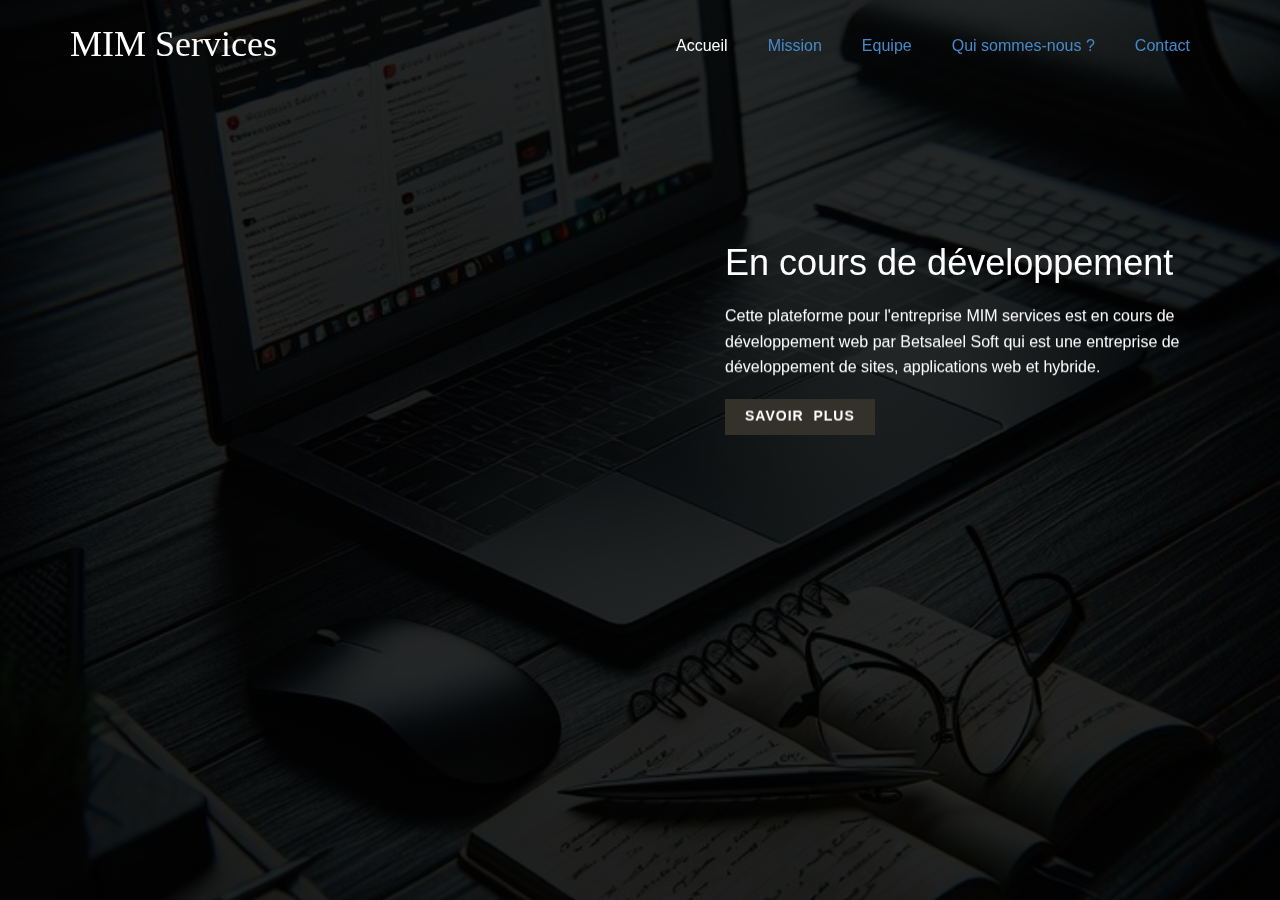
<file: construction.html>
<!DOCTYPE html>
<html style="font-size: 16px;" lang="fr">
  <head>
    <meta name="viewport" content="width=device-width, initial-scale=1.0">
    <meta charset="utf-8">
    <meta name="keywords" content="Betsaleel Soft
">
    
<meta name="keywords" content="MIM Services, MIM, Services, Meuble, Bois, Fabrication, Congo, Kinshasa, Kinshasa Congo, Congo Kinshasa, Congo RDC, RDC Congo, RDC">
    <meta name="author" content="Betsaleel Soft">
    <meta name="description" content="Maison Ibrahim Meuble Services">

    <title>MIM Services</title>
    <link rel="stylesheet" href="style.css" media="screen">
    <link rel="shortcut icon" href="logo.png" type="image/x-icon">
<link rel="stylesheet" href="construction.css" media="screen">
    <script class="u-script" type="text/javascript" src="jquery.js" defer=""></script>
    <script class="u-script" type="text/javascript" src="script.js" defer=""></script>
    <meta property="og:title" content="construction">
    <meta property="og:type" content="website">
    <meta name="theme-color" content="#478ac9">
    <link rel="canonical" href="index.html">
    <meta property="og:url" content="index.html">
  </head>
  <body style="font-family: 'Segoe UI', Tahoma, Geneva, Verdana, sans-serif; font-weight: 200;" class="u-body u-overlap u-overlap-contrast u-overlap-transparent"><header class="u-align-center-xs u-clearfix u-header u-image u-shading u-sticky u-header" id="sec-b097" data-image-width="606" data-image-height="364"><div class="u-clearfix u-sheet u-valign-middle u-sheet-1">
        <nav class="u-menu u-menu-dropdown u-menu-open-right u-offcanvas u-menu-1">
          <div class="menu-collapse" style="font-size: 1rem; letter-spacing: 0;">
            <a class="u-button-style u-custom-left-right-menu-spacing u-custom-padding-bottom u-custom-top-bottom-menu-spacing u-nav-link u-text-active-palette-1-base u-text-hover-palette-2-base" href="#">
              <svg><use xmlns:xlink="http://www.w3.org/1999/xlink" xlink:href="#menu-hamburger"></use></svg>
              <svg version="1.1" xmlns="http://www.w3.org/2000/svg" xmlns:xlink="http://www.w3.org/1999/xlink"><defs><symbol id="menu-hamburger" viewBox="0 0 16 16" style="width: 16px; height: 16px;"><rect y="1" width="16" height="2"></rect><rect y="7" width="16" height="2"></rect><rect y="13" width="16" height="2"></rect>
</symbol>
</defs></svg>
            </a>
          </div>
          <div class="u-custom-menu u-nav-container">
            <ul class="u-nav u-unstyled u-nav-1"><li class="u-nav-item"><a class="u-button-style u-nav-link u-text-active-palette-1-base u-text-hover-palette-2-base" href="#sec-5928" style="padding: 10px 20px;">Accueil</a><div class="u-nav-popup"><ul class="u-h-spacing-20 u-nav u-unstyled u-v-spacing-10 u-nav-2"><li class="u-nav-item"><a class="u-button-style u-nav-link u-white" href="index.html">Réalisations</a>
</li><li class="u-nav-item"><a class="u-button-style u-nav-link u-white" href="index.html">Matériaux</a>
</li></ul>
</div>
</li><li class="u-nav-item"><a class="u-button-style u-nav-link u-text-active-palette-1-base u-text-hover-palette-2-base" href="construction.html" style="padding: 10px 20px;">Mission</a>
</li><li class="u-nav-item"><a class="u-button-style u-nav-link u-text-active-palette-1-base u-text-hover-palette-2-base" href="construction.html" style="padding: 10px 20px;">Equipe</a>
</li><li class="u-nav-item"><a class="u-button-style u-nav-link u-text-active-palette-1-base u-text-hover-palette-2-base" href="construction.html" style="padding: 10px 20px;">Qui sommes-nous ?</a>
</li><li class="u-nav-item"><a class="u-button-style u-nav-link u-text-active-palette-1-base u-text-hover-palette-2-base" href="construction.html" style="padding: 10px 20px;">Contact</a>
</li></ul>
          </div>
          <div class="u-custom-menu u-nav-container-collapse">
            <div class="u-black u-container-style u-inner-container-layout u-sidenav u-sidenav-1" data-offcanvas-width="232.8572">
              <div class="u-menu-close u-menu-close-1"></div>
              <ul class="u-align-center-lg u-align-center-md u-align-center-sm u-align-center-xl u-align-left-xs u-nav u-popupmenu-items u-unstyled u-nav-3"><li class="u-nav-item"><a class="u-button-style u-nav-link" href="#sec-5928" style="padding: 10px 20px;">Accueil</a><div class="u-nav-popup"><ul class="u-h-spacing-20 u-nav u-unstyled u-v-spacing-10 u-nav-4"><li class="u-nav-item"><a class="u-button-style u-nav-link" href="index.html">Réalisations</a>
</li><li class="u-nav-item"><a class="u-button-style u-nav-link" href="index.html">Matériaux</a>
</li></ul>
</div>
</li><li class="u-nav-item"><a class="u-button-style u-nav-link" href="construction.html" style="padding: 10px 20px;">Mission</a>
</li><li class="u-nav-item"><a class="u-button-style u-nav-link" href="construction.html" style="padding: 10px 20px;">Equipe</a>
</li><li class="u-nav-item"><a class="u-button-style u-nav-link" href="construction.html" style="padding: 10px 20px;">Qui sommes-nous ?</a>
</li><li class="u-nav-item"><a class="u-button-style u-nav-link" href="construction.html" style="padding: 10px 20px;">Contact</a>
</li></ul>
            </div>
            <div class="u-black u-menu-overlay u-opacity u-opacity-70"></div>
          </div>
        </nav>
        <h2 class="u-custom-font u-font-playfair-display u-text u-text-default u-text-1">MIM Services</h2>
      </div></header>
    <section class="u-align-center u-clearfix u-image u-shading u-section-1" id="sec-b253" data-image-width="736" data-image-height="1288">
      <div class="u-clearfix u-sheet u-valign-middle-lg u-sheet-1">
        <div class="u-clearfix u-expanded-width u-gutter-0 u-layout-wrap u-layout-wrap-1">
          <div class="u-layout">
            <div class="u-layout-row">
              <div class="u-container-style u-expand-resize u-layout-cell u-left-cell u-size-30 u-layout-cell-1">
                <div class="u-container-layout"></div>
              </div>
              <div class="u-align-left u-container-style u-layout-cell u-right-cell u-size-30 u-layout-cell-2">
                <div class="u-container-layout u-valign-middle-md u-valign-middle-sm u-valign-middle-xl u-valign-middle-xs u-container-layout-2">
                  <h2 class="u-custom-font u-font-open-sans u-text u-text-1" data-animation-name="slideIn" data-animation-duration="1000" data-animation-delay="0" data-animation-direction="Right">En cours de développement</h2>
                  <p class="u-text u-text-2" data-animation-name="slideIn" data-animation-duration="1000" data-animation-delay="0" data-animation-direction="Up">Cette plateforme pour l'entreprise MIM services est en cours de développement web par Betsaleel Soft qui est une entreprise de développement de sites, applications web et hybride.</p>
                  <a href="https://wa.me/+243850984988" class="u-border-radius-0 u-btn u-btn-round u-button-style u-palette-3-dark-3 u-text-body-alt-color u-text-hover-palette-2-base u-btn-1" data-animation-name="slideIn" data-animation-duration="1000" data-animation-delay="0" data-animation-direction="Up">SAVOIR&nbsp; PLUS</a>
                </div>
              </div>
            </div>
          </div>
        </div>
      </div>
    </section>
  </body>
</html>
</file>
